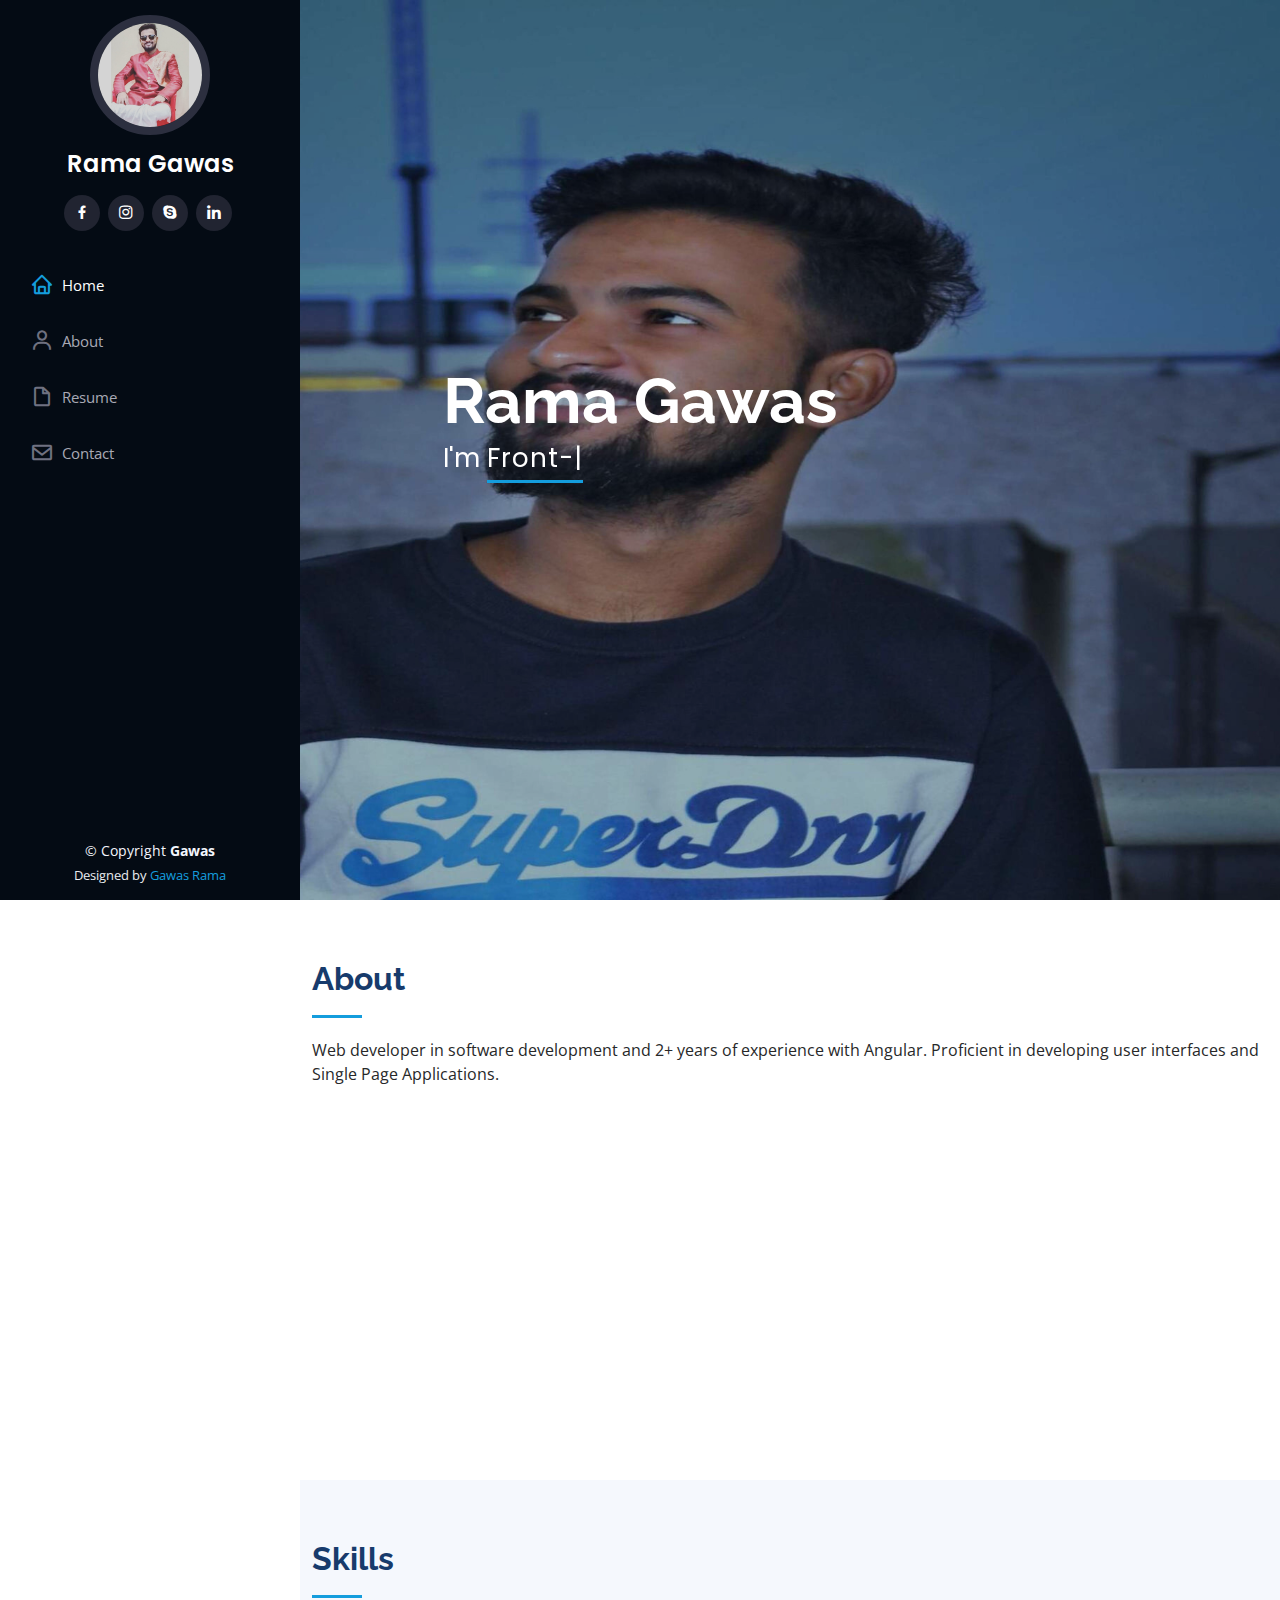
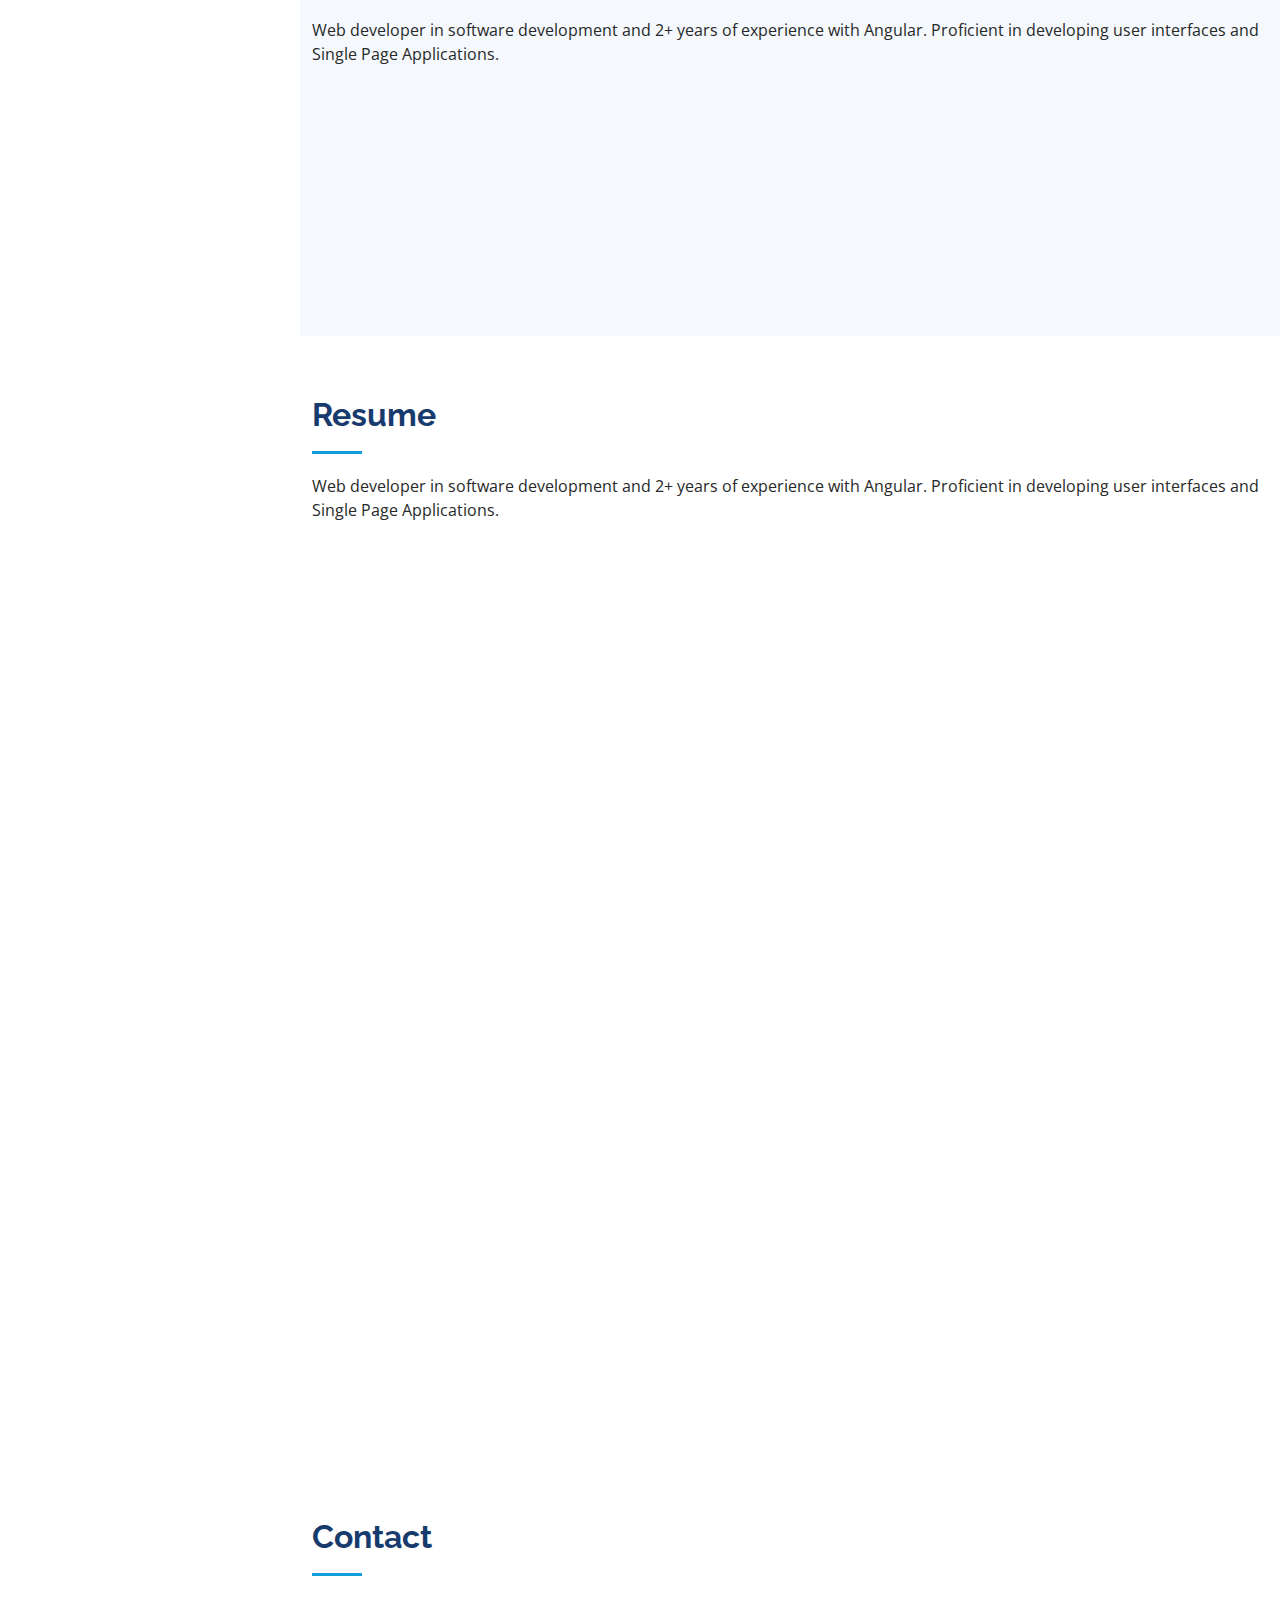
<file: index.html>
<!DOCTYPE html>
<html lang="en">

<head>
  <meta charset="utf-8">
  <meta content="width=device-width, initial-scale=1.0" name="viewport">

  <title>Rama Gawas - Front-End Developer</title>
  <meta content="" name="description">
  <meta content="" name="keywords">

  <!-- Favicons -->
  <link href="assets/img/favicon.png" rel="icon">
  <link href="assets/img/apple-touch-icon.png" rel="apple-touch-icon">

  <!-- Google Fonts -->
  <link href="https://fonts.googleapis.com/css?family=Open+Sans:300,300i,400,400i,600,600i,700,700i|Raleway:300,300i,400,400i,500,500i,600,600i,700,700i|Poppins:300,300i,400,400i,500,500i,600,600i,700,700i" rel="stylesheet">

  <!-- Vendor CSS Files -->
  <link href="assets/vendor/aos/aos.css" rel="stylesheet">
  <link href="assets/vendor/bootstrap/css/bootstrap.min.css" rel="stylesheet">
  <link href="assets/vendor/bootstrap-icons/bootstrap-icons.css" rel="stylesheet">
  <link href="assets/vendor/boxicons/css/boxicons.min.css" rel="stylesheet">
  <link href="assets/vendor/glightbox/css/glightbox.min.css" rel="stylesheet">
  <link href="assets/vendor/swiper/swiper-bundle.min.css" rel="stylesheet">

  <!-- Template Main CSS File -->
  <link href="assets/css/style.css" rel="stylesheet">

  <!-- =======================================================
  * Template Name: iPortfolio - v3.7.0
  * Template URL: https://bootstrapmade.com/iportfolio-bootstrap-portfolio-websites-template/
  * Author: BootstrapMade.com
  * License: https://bootstrapmade.com/license/
  ======================================================== -->
</head>

<body>

  <!-- ======= Mobile nav toggle button ======= -->
  <i class="bi bi-list mobile-nav-toggle d-xl-none"></i>

  <!-- ======= Header ======= -->
  <header id="header">
    <div class="d-flex flex-column">

      <div class="profile">
        <img src="assets/img/my.jpeg" alt="" class="img-fluid rounded-circle">
        <h1 class="text-light"><a href="index.html">Rama Gawas</a></h1>
        <div class="social-links mt-3 text-center">
          <!-- <a href="#" class="twitter"><i class="bx bxl-twitter"></i></a> -->
          <a href="https://www.instagram.com/p/CYGmKqRgdsb/?utm_medium=share_sheet" class="facebook"><i class="bx bxl-facebook"></i></a>
          <a href="https://www.instagram.com/p/CYGmKqRgdsb/?utm_medium=share_sheet" class="instagram"><i class="bx bxl-instagram"></i></a>
          <a href="https://join.skype.com/invite/yyu9tcIRuqGQ" class="google-plus"><i class="bx bxl-skype"></i></a>
          <a href="https://www.linkedin.com/in/rama-gawas-70540016a" class="linkedin"><i class="bx bxl-linkedin"></i></a>
        </div>
      </div>

      <nav id="navbar" class="nav-menu navbar">
        <ul>
          <li><a href="#hero" class="nav-link scrollto active"><i class="bx bx-home"></i> <span>Home</span></a></li>
          <li><a href="#about" class="nav-link scrollto"><i class="bx bx-user"></i> <span>About</span></a></li>
          <li><a href="#resume" class="nav-link scrollto"><i class="bx bx-file-blank"></i> <span>Resume</span></a></li>
          <!-- <li><a href="#portfolio" class="nav-link scrollto"><i class="bx bx-book-content"></i> <span>Portfolio</span></a></li>
          <li><a href="#services" class="nav-link scrollto"><i class="bx bx-server"></i> <span>Services</span></a></li> -->
          <li><a href="#contact" class="nav-link scrollto"><i class="bx bx-envelope"></i> <span>Contact</span></a></li>
        </ul>
      </nav><!-- .nav-menu -->
    </div>
  </header><!-- End Header -->

  <!-- ======= Hero Section ======= -->
  <section id="hero" class="d-flex flex-column justify-content-center align-items-center">
    <div class="hero-container" data-aos="fade-in">
      <h1>Rama Gawas</h1>
      <p>I'm <span class="typed" data-typed-items="Front-End Developer, Web Developer, Programmer, Angular Developer"></span></p>
    </div>
  </section><!-- End Hero -->

  <main id="main">

    <!-- ======= About Section ======= -->
    <section id="about" class="about">
      <div class="container">

        <div class="section-title">
          <h2>About</h2>
          <p>Web developer in software development and 2+ years of experience with Angular. Proficient in developing user interfaces and Single Page Applications.</p>
        </div>

        <div class="row">
          <div class="col-lg-4" data-aos="fade-right">
            <img src="assets/img/my2.JPEG" class="img-fluid" alt="">
          </div>
          <div class="col-lg-8 pt-4 pt-lg-0 content" data-aos="fade-left">
            <h3>Front-End Developer &amp; Angular Developer.</h3>
            <p class="fst-italic">
              Strong knowledge of modern frontend technologies, best practices, and load speed optimization techniques.
            </p>
            <div class="row">
              <div class="col-lg-6">
                <ul>
                  <li><i class="bi bi-chevron-right"></i> <strong>Birthday:</strong> <span>3 Jan 2000</span></li>
                  <li><i class="bi bi-chevron-right"></i> <strong>Website:</strong> <span>www.google.com</span></li>
                  <li><i class="bi bi-chevron-right"></i> <strong>Phone:</strong> <span>+917744822439</span></li>
                  <li><i class="bi bi-chevron-right"></i> <strong>City:</strong> <span>Sindhudurg, Maharashtra, India</span></li>
                </ul>
              </div>
              <div class="col-lg-6">
                <ul>
                  <li><i class="bi bi-chevron-right"></i> <strong>Age:</strong> <span>21</span></li>
                  <li><i class="bi bi-chevron-right"></i> <strong>Degree:</strong> <span>Computer Engineering</span></li>
                  <li><i class="bi bi-chevron-right"></i> <strong>PhEmailone:</strong> <span>ramagawas303@gmail.com</span></li>
                  <li><i class="bi bi-chevron-right"></i> <strong>Material Status:</strong> <span>Single</span></li>
                </ul>
              </div>
            </div>
          </div>
        </div>

      </div>
    </section><!-- End About Section -->

    <!-- ======= Facts Section ======= -->
    <!-- <section id="facts" class="facts">
      <div class="container">

        <div class="section-title">
          <h2>Facts</h2>
          <p>Magnam dolores commodi suscipit. Necessitatibus eius consequatur ex aliquid fuga eum quidem. Sit sint consectetur velit. Quisquam quos quisquam cupiditate. Et nemo qui impedit suscipit alias ea. Quia fugiat sit in iste officiis commodi quidem hic quas.</p>
        </div>

        <div class="row no-gutters">

          <div class="col-lg-3 col-md-6 d-md-flex align-items-md-stretch" data-aos="fade-up">
            <div class="count-box">
              <i class="bi bi-emoji-smile"></i>
              <span data-purecounter-start="0" data-purecounter-end="232" data-purecounter-duration="1" class="purecounter"></span>
              <p><strong>Happy Clients</strong> consequuntur quae</p>
            </div>
          </div>

          <div class="col-lg-3 col-md-6 d-md-flex align-items-md-stretch" data-aos="fade-up" data-aos-delay="100">
            <div class="count-box">
              <i class="bi bi-journal-richtext"></i>
              <span data-purecounter-start="0" data-purecounter-end="521" data-purecounter-duration="1" class="purecounter"></span>
              <p><strong>Projects</strong> adipisci atque cum quia aut</p>
            </div>
          </div>

          <div class="col-lg-3 col-md-6 d-md-flex align-items-md-stretch" data-aos="fade-up" data-aos-delay="200">
            <div class="count-box">
              <i class="bi bi-headset"></i>
              <span data-purecounter-start="0" data-purecounter-end="1453" data-purecounter-duration="1" class="purecounter"></span>
              <p><strong>Hours Of Support</strong> aut commodi quaerat</p>
            </div>
          </div>

          <div class="col-lg-3 col-md-6 d-md-flex align-items-md-stretch" data-aos="fade-up" data-aos-delay="300">
            <div class="count-box">
              <i class="bi bi-people"></i>
              <span data-purecounter-start="0" data-purecounter-end="32" data-purecounter-duration="1" class="purecounter"></span>
              <p><strong>Hard Workers</strong> rerum asperiores dolor</p>
            </div>
          </div>

        </div>

      </div>
    </section> -->
    <!-- End Facts Section -->

    <!-- ======= Skills Section ======= -->
    <section id="skills" class="skills section-bg">
      <div class="container">

        <div class="section-title">
          <h2>Skills</h2>
          <p>Web developer in software development and 2+ years of experience with Angular. Proficient in developing user interfaces and Single Page Applications.</p>
        </div>

        <div class="row skills-content">

          <div class="col-lg-6" data-aos="fade-up">
            <div class="progress">
              <span class="skill">Angular <i class="val">80%</i></span>
              <div class="progress-bar-wrap">
                <div class="progress-bar" role="progressbar" aria-valuenow="100" aria-valuemin="0" aria-valuemax="100"></div>
              </div>
            </div>

         

            <div class="progress">
              <span class="skill">JavaScript <i class="val">70%</i></span>
              <div class="progress-bar-wrap">
                <div class="progress-bar" role="progressbar" aria-valuenow="75" aria-valuemin="0" aria-valuemax="100"></div>
              </div>
            </div>

          

            <div class="progress">
              <span class="skill">CSS / SCC <i class="val">80%</i></span>
              <div class="progress-bar-wrap">
                <div class="progress-bar" role="progressbar" aria-valuenow="90" aria-valuemin="0" aria-valuemax="100"></div>
              </div>
            </div>

          

          </div>

          <div class="col-lg-6" data-aos="fade-up" data-aos-delay="100">

             <div class="progress">
              <span class="skill">TypeScript <i class="val">60%</i></span>
              <div class="progress-bar-wrap">
                <div class="progress-bar" role="progressbar" aria-valuenow="75" aria-valuemin="0" aria-valuemax="100"></div>
              </div>
            </div>

         <div class="progress">
              <span class="skill">HTML <i class="val">90%</i></span>
              <div class="progress-bar-wrap">
                <div class="progress-bar" role="progressbar" aria-valuenow="100" aria-valuemin="0" aria-valuemax="100"></div>
              </div>
            </div>

            <div class="progress">
              <span class="skill">Bootstrap / Angular Material <i class="val">80%</i></span>
              <div class="progress-bar-wrap">
                <div class="progress-bar" role="progressbar" aria-valuenow="75" aria-valuemin="0" aria-valuemax="100"></div>
              </div>
            </div>

          </div>

        </div>

      </div>
    </section><!-- End Skills Section -->

    <!-- ======= Resume Section ======= -->
    <section id="resume" class="resume">
      <div class="container">

        <div class="section-title">
          <h2>Resume</h2>
          <p>Web developer in software development and 2+ years of experience with Angular. Proficient in developing user interfaces and Single Page Applications.</p>
        </div>

        <div class="row">
          <div class="col-lg-6" data-aos="fade-up">
            <h3 class="resume-title">Sumary</h3>
            <div class="resume-item pb-0">
              <h4>Rama Vishnu Gawas</h4>
              <p><em>Web developer in software development and 2+ years of experience with Angular. Proficient in developing user interfaces and Single Page Applications.</em></p>
              <ul>
                <li>Sindhudurg, Maharashtra, India</li>
                <li>7744822439</li>
                <li>ramagawas303@gmail.com</li>
              </ul>
            </div>

            <h3 class="resume-title">Education</h3>
            <!-- <div class="resume-item">
              <h4>Master of Fine Arts &amp; Graphic Design</h4>
              <h5>2015 - 2016</h5>
              <p><em>Rochester Institute of Technology, Rochester, NY</em></p>
              <p>Qui deserunt veniam. Et sed aliquam labore tempore sed quisquam iusto autem sit. Ea vero voluptatum qui ut dignissimos deleniti nerada porti sand markend</p>
            </div> -->
            <div class="resume-item">
              <h4>Diploma in Computer Engineering</h4>
              <h5>2015 - 2018</h5>
              <p><em>Govt. Polytechnic Malvan, Maharashtra</em></p>
            </div>
          </div>
          <div class="col-lg-6" data-aos="fade-up" data-aos-delay="100">
            <h3 class="resume-title">Professional Experience</h3>
            <div class="resume-item">
              <h4>Senior graphic design specialist</h4>
              <h5>2019 - Present</h5>
              <p><em>Experion, New York, NY </em></p>
              <ul>
                <li>Lead in the design, development, and implementation of the graphic, layout, and production communication materials</li>
                <li>Delegate tasks to the 7 members of the design team and provide counsel on all aspects of the project. </li>
                <li>Supervise the assessment of all graphic materials in order to ensure quality and accuracy of the design</li>
                <li>Oversee the efficient use of production project budgets ranging from $2,000 - $25,000</li>
              </ul>
            </div>
            <div class="resume-item">
              <h4>Graphic design specialist</h4>
              <h5>2017 - 2018</h5>
              <p><em>Stepping Stone Advertising, New York, NY</em></p>
              <ul>
                <li>Developed numerous marketing programs (logos, brochures,infographics, presentations, and advertisements).</li>
                <li>Managed up to 5 projects or tasks at a given time while under pressure</li>
                <li>Recommended and consulted with clients on the most appropriate graphic design</li>
                <li>Created 4+ design presentations and proposals a month for clients and account managers</li>
              </ul>
            </div>
          </div>
        </div>

      </div>
    </section><!-- End Resume Section -->

    <!-- ======= Contact Section ======= -->
    <section id="contact" class="contact">
      <div class="container">

        <div class="section-title">
          <h2>Contact</h2>
          <!-- <p>Magnam dolores commodi suscipit. Necessitatibus eius consequatur ex aliquid fuga eum quidem. Sit sint consectetur velit. Quisquam quos quisquam cupiditate. Et nemo qui impedit suscipit alias ea. Quia fugiat sit in iste officiis commodi quidem hic quas.</p> -->
        </div>

        <div class="row" data-aos="fade-in">

          <div class="col-lg-5 d-flex align-items-stretch">
            <div class="info">
              <div class="address">
                <i class="bi bi-geo-alt"></i>
                <h4>Location:</h4>
                <p>At-Post: Mangeli, Tal: Dodamarg, Dist: Sindhudurg, Maharashtra-416512.</p>
              </div>

              <div class="email">
                <i class="bi bi-envelope"></i>
                <h4>Email:</h4>
                <p>ramagawas303@gmail.com</p>
              </div>

              <div class="phone">
                <i class="bi bi-phone"></i>
                <h4>Call:</h4>
                <p>+91 7744822439</p>
              </div>

              <iframe src="https://www.google.com/maps/embed?pb=!1m18!1m12!1m3!1d61455.3449639784!2d74.06364361551502!3d15.700324061965299!2m3!1f0!2f0!3f0!3m2!1i1024!2i768!4f13.1!3m3!1m2!1s0x3bbf9be83038c931%3A0x85371ef454e71770!2sMangeli%2C%20Maharashtra%20416512%2C%20India!5e0!3m2!1sen!2sbg!4v1643627144913!5m2!1sen!2sbg" frameborder="0" style="border:0; width: 100%; height: 290px;" allowfullscreen></iframe>
            </div>

          </div>

          <div class="col-lg-7 mt-5 mt-lg-0 d-flex align-items-stretch">
            <form action="forms/contact.php" method="post" role="form" class="php-email-form">
              <div class="row">
                <div class="form-group col-md-6">
                  <label for="name">Your Name</label>
                  <input type="text" name="name" class="form-control" id="name" required>
                </div>
                <div class="form-group col-md-6">
                  <label for="name">Your Email</label>
                  <input type="email" class="form-control" name="email" id="email" required>
                </div>
              </div>
              <div class="form-group">
                <label for="name">Subject</label>
                <input type="text" class="form-control" name="subject" id="subject" required>
              </div>
              <div class="form-group">
                <label for="name">Message</label>
                <textarea class="form-control" name="message" rows="10" required></textarea>
              </div>
              <div class="my-3">
                <div class="loading">Loading</div>
                <div class="error-message"></div>
                <div class="sent-message">Your message has been sent. Thank you!</div>
              </div>
              <div class="text-center"><button type="submit">Send Message</button></div>
            </form>
          </div>

        </div>

      </div>
    </section><!-- End Contact Section -->

  </main><!-- End #main -->

  <!-- ======= Footer ======= -->
  <footer id="footer">
    <div class="container">
      <div class="copyright">
        &copy; Copyright <strong><span>Gawas</span></strong>
      </div>
      <div class="credits">
        <!-- All the links in the footer should remain intact. -->
        <!-- You can delete the links only if you purchased the pro version. -->
        <!-- Licensing information: https://bootstrapmade.com/license/ -->
        <!-- Purchase the pro version with working PHP/AJAX contact form: https://bootstrapmade.com/iportfolio-bootstrap-portfolio-websites-template/ -->
        Designed by <a href="https://www.instagram.com/p/CYGmKqRgdsb/?utm_medium=share_sheet">Gawas Rama</a>
      </div>
    </div>
  </footer><!-- End  Footer -->

  <a href="#" class="back-to-top d-flex align-items-center justify-content-center"><i class="bi bi-arrow-up-short"></i></a>

  <!-- Vendor JS Files -->
  <script src="assets/vendor/purecounter/purecounter.js"></script>
  <script src="assets/vendor/aos/aos.js"></script>
  <script src="assets/vendor/bootstrap/js/bootstrap.bundle.min.js"></script>
  <script src="assets/vendor/glightbox/js/glightbox.min.js"></script>
  <script src="assets/vendor/isotope-layout/isotope.pkgd.min.js"></script>
  <script src="assets/vendor/swiper/swiper-bundle.min.js"></script>
  <script src="assets/vendor/typed.js/typed.min.js"></script>
  <script src="assets/vendor/waypoints/noframework.waypoints.js"></script>
  <script src="assets/vendor/php-email-form/validate.js"></script>

  <!-- Template Main JS File -->
  <script src="assets/js/main.js"></script>

</body>

</html>
</file>
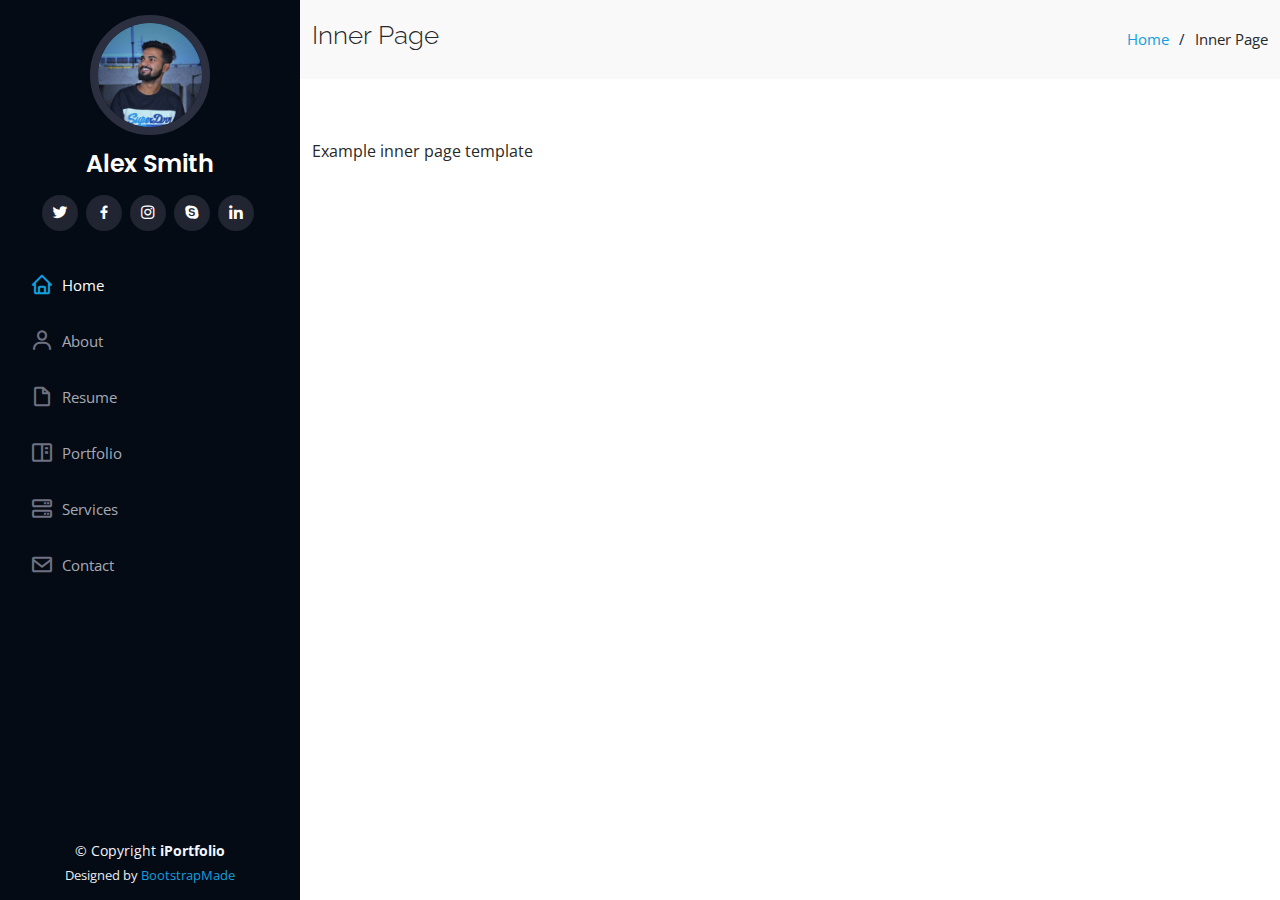
<file: inner-page.html>
<!DOCTYPE html>
<html lang="en">

<head>
  <meta charset="utf-8">
  <meta content="width=device-width, initial-scale=1.0" name="viewport">

  <title>Rama Gawas - Front-End Developer</title>
  <meta content="" name="description">
  <meta content="" name="keywords">

  <!-- Favicons -->
  <link href="assets/img/favicon.png" rel="icon">
  <link href="assets/img/apple-touch-icon.png" rel="apple-touch-icon">

  <!-- Google Fonts -->
  <link href="https://fonts.googleapis.com/css?family=Open+Sans:300,300i,400,400i,600,600i,700,700i|Raleway:300,300i,400,400i,500,500i,600,600i,700,700i|Poppins:300,300i,400,400i,500,500i,600,600i,700,700i" rel="stylesheet">

  <!-- Vendor CSS Files -->
  <link href="assets/vendor/aos/aos.css" rel="stylesheet">
  <link href="assets/vendor/bootstrap/css/bootstrap.min.css" rel="stylesheet">
  <link href="assets/vendor/bootstrap-icons/bootstrap-icons.css" rel="stylesheet">
  <link href="assets/vendor/boxicons/css/boxicons.min.css" rel="stylesheet">
  <link href="assets/vendor/glightbox/css/glightbox.min.css" rel="stylesheet">
  <link href="assets/vendor/swiper/swiper-bundle.min.css" rel="stylesheet">

  <!-- Template Main CSS File -->
  <link href="assets/css/style.css" rel="stylesheet">

  <!-- =======================================================
  * Template Name: iPortfolio - v3.7.0
  * Template URL: https://bootstrapmade.com/iportfolio-bootstrap-portfolio-websites-template/
  * Author: BootstrapMade.com
  * License: https://bootstrapmade.com/license/
  ======================================================== -->
</head>

<body>

  <!-- ======= Mobile nav toggle button ======= -->
  <i class="bi bi-list mobile-nav-toggle d-xl-none"></i>

  <!-- ======= Header ======= -->
  <header id="header">
    <div class="d-flex flex-column">

      <div class="profile">
        <img src="assets/img/my3.JPEG" alt="" class="img-fluid rounded-circle">
        <h1 class="text-light"><a href="index.html">Alex Smith</a></h1>
        <div class="social-links mt-3 text-center">
          <a href="#" class="twitter"><i class="bx bxl-twitter"></i></a>
          <a href="#" class="facebook"><i class="bx bxl-facebook"></i></a>
          <a href="#" class="instagram"><i class="bx bxl-instagram"></i></a>
          <a href="#" class="google-plus"><i class="bx bxl-skype"></i></a>
          <a href="#" class="linkedin"><i class="bx bxl-linkedin"></i></a>
        </div>
      </div>

      <nav id="navbar" class="nav-menu navbar">
        <ul>
          <li><a href="#hero" class="nav-link scrollto active"><i class="bx bx-home"></i> <span>Home</span></a></li>
          <li><a href="#about" class="nav-link scrollto"><i class="bx bx-user"></i> <span>About</span></a></li>
          <li><a href="#resume" class="nav-link scrollto"><i class="bx bx-file-blank"></i> <span>Resume</span></a></li>
          <li><a href="#portfolio" class="nav-link scrollto"><i class="bx bx-book-content"></i> <span>Portfolio</span></a></li>
          <li><a href="#services" class="nav-link scrollto"><i class="bx bx-server"></i> <span>Services</span></a></li>
          <li><a href="#contact" class="nav-link scrollto"><i class="bx bx-envelope"></i> <span>Contact</span></a></li>
        </ul>
      </nav><!-- .nav-menu -->
    </div>
  </header><!-- End Header -->

  <main id="main">

    <!-- ======= Breadcrumbs ======= -->
    <section class="breadcrumbs">
      <div class="container">

        <div class="d-flex justify-content-between align-items-center">
          <h2>Inner Page</h2>
          <ol>
            <li><a href="index.html">Home</a></li>
            <li>Inner Page</li>
          </ol>
        </div>

      </div>
    </section><!-- End Breadcrumbs -->

    <section class="inner-page">
      <div class="container">
        <p>
          Example inner page template
        </p>
      </div>
    </section>

  </main><!-- End #main -->

  <!-- ======= Footer ======= -->
  <footer id="footer">
    <div class="container">
      <div class="copyright">
        &copy; Copyright <strong><span>iPortfolio</span></strong>
      </div>
      <div class="credits">
        <!-- All the links in the footer should remain intact. -->
        <!-- You can delete the links only if you purchased the pro version. -->
        <!-- Licensing information: https://bootstrapmade.com/license/ -->
        <!-- Purchase the pro version with working PHP/AJAX contact form: https://bootstrapmade.com/iportfolio-bootstrap-portfolio-websites-template/ -->
        Designed by <a href="https://bootstrapmade.com/">BootstrapMade</a>
      </div>
    </div>
  </footer><!-- End  Footer -->

  <a href="#" class="back-to-top d-flex align-items-center justify-content-center"><i class="bi bi-arrow-up-short"></i></a>

  <!-- Vendor JS Files -->
  <script src="assets/vendor/purecounter/purecounter.js"></script>
  <script src="assets/vendor/aos/aos.js"></script>
  <script src="assets/vendor/bootstrap/js/bootstrap.bundle.min.js"></script>
  <script src="assets/vendor/glightbox/js/glightbox.min.js"></script>
  <script src="assets/vendor/isotope-layout/isotope.pkgd.min.js"></script>
  <script src="assets/vendor/swiper/swiper-bundle.min.js"></script>
  <script src="assets/vendor/typed.js/typed.min.js"></script>
  <script src="assets/vendor/waypoints/noframework.waypoints.js"></script>
  <script src="assets/vendor/php-email-form/validate.js"></script>

  <!-- Template Main JS File -->
  <script src="assets/js/main.js"></script>

</body>

</html>
</file>
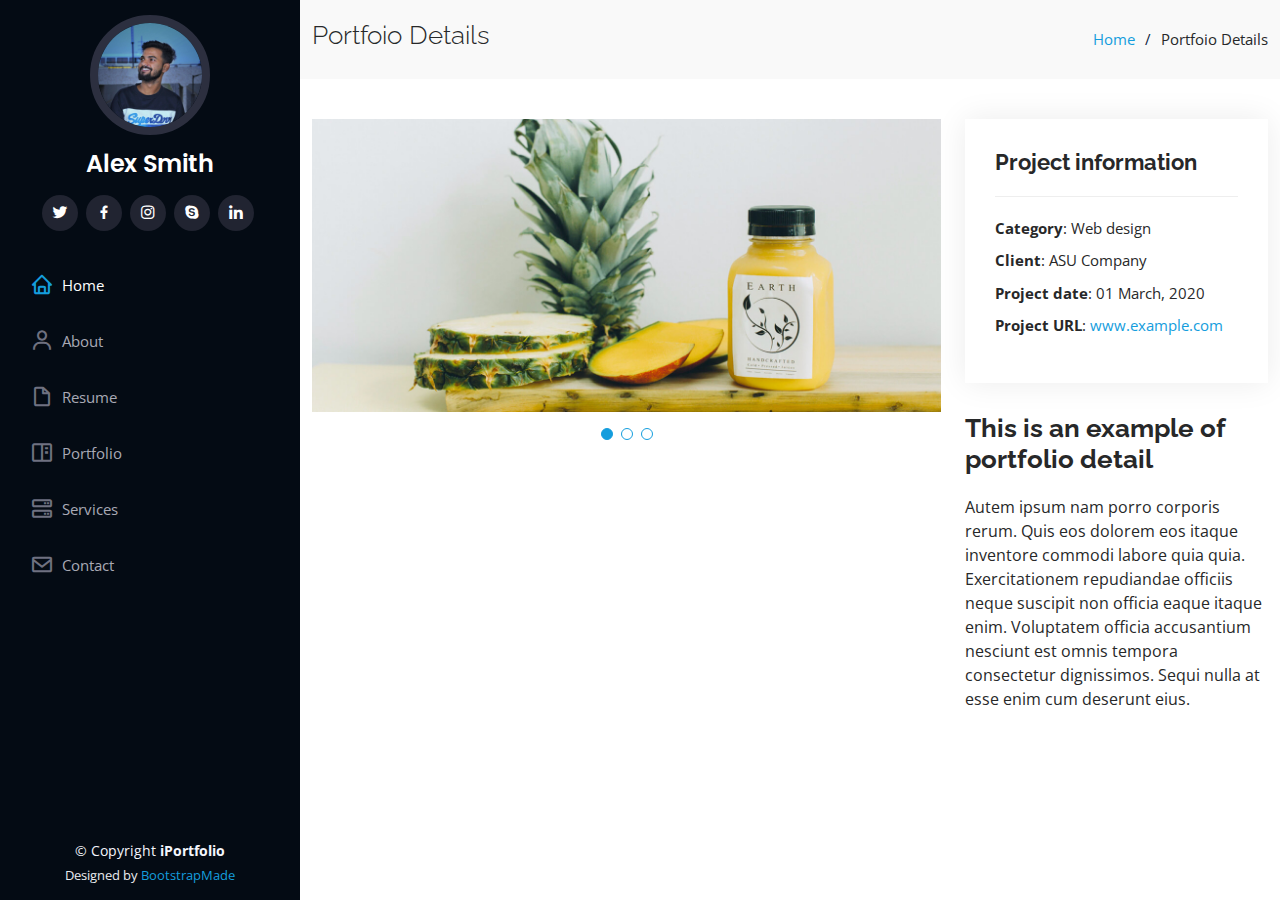
<file: portfolio-details.html>
<!DOCTYPE html>
<html lang="en">

<head>
  <meta charset="utf-8">
  <meta content="width=device-width, initial-scale=1.0" name="viewport">

  <title>Rama Gawas - Front-End Developer</title>
  <meta content="" name="description">
  <meta content="" name="keywords">

  <!-- Favicons -->
  <link href="assets/img/favicon.png" rel="icon">
  <link href="assets/img/apple-touch-icon.png" rel="apple-touch-icon">

  <!-- Google Fonts -->
  <link href="https://fonts.googleapis.com/css?family=Open+Sans:300,300i,400,400i,600,600i,700,700i|Raleway:300,300i,400,400i,500,500i,600,600i,700,700i|Poppins:300,300i,400,400i,500,500i,600,600i,700,700i" rel="stylesheet">

  <!-- Vendor CSS Files -->
  <link href="assets/vendor/aos/aos.css" rel="stylesheet">
  <link href="assets/vendor/bootstrap/css/bootstrap.min.css" rel="stylesheet">
  <link href="assets/vendor/bootstrap-icons/bootstrap-icons.css" rel="stylesheet">
  <link href="assets/vendor/boxicons/css/boxicons.min.css" rel="stylesheet">
  <link href="assets/vendor/glightbox/css/glightbox.min.css" rel="stylesheet">
  <link href="assets/vendor/swiper/swiper-bundle.min.css" rel="stylesheet">

  <!-- Template Main CSS File -->
  <link href="assets/css/style.css" rel="stylesheet">

  <!-- =======================================================
  * Template Name: iPortfolio - v3.7.0
  * Template URL: https://bootstrapmade.com/iportfolio-bootstrap-portfolio-websites-template/
  * Author: BootstrapMade.com
  * License: https://bootstrapmade.com/license/
  ======================================================== -->
</head>

<body>

  <!-- ======= Mobile nav toggle button ======= -->
  <i class="bi bi-list mobile-nav-toggle d-xl-none"></i>

  <!-- ======= Header ======= -->
  <header id="header">
    <div class="d-flex flex-column">

      <div class="profile">
        <img src="assets/img/my3.JPEG" alt="" class="img-fluid rounded-circle">
        <h1 class="text-light"><a href="index.html">Alex Smith</a></h1>
        <div class="social-links mt-3 text-center">
          <a href="#" class="twitter"><i class="bx bxl-twitter"></i></a>
          <a href="#" class="facebook"><i class="bx bxl-facebook"></i></a>
          <a href="#" class="instagram"><i class="bx bxl-instagram"></i></a>
          <a href="#" class="google-plus"><i class="bx bxl-skype"></i></a>
          <a href="#" class="linkedin"><i class="bx bxl-linkedin"></i></a>
        </div>
      </div>

      <nav id="navbar" class="nav-menu navbar">
        <ul>
          <li><a href="#hero" class="nav-link scrollto active"><i class="bx bx-home"></i> <span>Home</span></a></li>
          <li><a href="#about" class="nav-link scrollto"><i class="bx bx-user"></i> <span>About</span></a></li>
          <li><a href="#resume" class="nav-link scrollto"><i class="bx bx-file-blank"></i> <span>Resume</span></a></li>
          <li><a href="#portfolio" class="nav-link scrollto"><i class="bx bx-book-content"></i> <span>Portfolio</span></a></li>
          <li><a href="#services" class="nav-link scrollto"><i class="bx bx-server"></i> <span>Services</span></a></li>
          <li><a href="#contact" class="nav-link scrollto"><i class="bx bx-envelope"></i> <span>Contact</span></a></li>
        </ul>
      </nav><!-- .nav-menu -->
    </div>
  </header><!-- End Header -->

  <main id="main">

    <!-- ======= Breadcrumbs ======= -->
    <section id="breadcrumbs" class="breadcrumbs">
      <div class="container">

        <div class="d-flex justify-content-between align-items-center">
          <h2>Portfoio Details</h2>
          <ol>
            <li><a href="index.html">Home</a></li>
            <li>Portfoio Details</li>
          </ol>
        </div>

      </div>
    </section><!-- End Breadcrumbs -->

    <!-- ======= Portfolio Details Section ======= -->
    <section id="portfolio-details" class="portfolio-details">
      <div class="container">

        <div class="row gy-4">

          <div class="col-lg-8">
            <div class="portfolio-details-slider swiper">
              <div class="swiper-wrapper align-items-center">

                <div class="swiper-slide">
                  <img src="assets/img/portfolio/portfolio-details-1.jpg" alt="">
                </div>

                <div class="swiper-slide">
                  <img src="assets/img/portfolio/portfolio-details-2.jpg" alt="">
                </div>

                <div class="swiper-slide">
                  <img src="assets/img/portfolio/portfolio-details-3.jpg" alt="">
                </div>

              </div>
              <div class="swiper-pagination"></div>
            </div>
          </div>

          <div class="col-lg-4">
            <div class="portfolio-info">
              <h3>Project information</h3>
              <ul>
                <li><strong>Category</strong>: Web design</li>
                <li><strong>Client</strong>: ASU Company</li>
                <li><strong>Project date</strong>: 01 March, 2020</li>
                <li><strong>Project URL</strong>: <a href="#">www.example.com</a></li>
              </ul>
            </div>
            <div class="portfolio-description">
              <h2>This is an example of portfolio detail</h2>
              <p>
                Autem ipsum nam porro corporis rerum. Quis eos dolorem eos itaque inventore commodi labore quia quia. Exercitationem repudiandae officiis neque suscipit non officia eaque itaque enim. Voluptatem officia accusantium nesciunt est omnis tempora consectetur dignissimos. Sequi nulla at esse enim cum deserunt eius.
              </p>
            </div>
          </div>

        </div>

      </div>
    </section><!-- End Portfolio Details Section -->

  </main><!-- End #main -->

  <!-- ======= Footer ======= -->
  <footer id="footer">
    <div class="container">
      <div class="copyright">
        &copy; Copyright <strong><span>iPortfolio</span></strong>
      </div>
      <div class="credits">
        <!-- All the links in the footer should remain intact. -->
        <!-- You can delete the links only if you purchased the pro version. -->
        <!-- Licensing information: https://bootstrapmade.com/license/ -->
        <!-- Purchase the pro version with working PHP/AJAX contact form: https://bootstrapmade.com/iportfolio-bootstrap-portfolio-websites-template/ -->
        Designed by <a href="https://bootstrapmade.com/">BootstrapMade</a>
      </div>
    </div>
  </footer><!-- End  Footer -->

  <a href="#" class="back-to-top d-flex align-items-center justify-content-center"><i class="bi bi-arrow-up-short"></i></a>

  <!-- Vendor JS Files -->
  <script src="assets/vendor/purecounter/purecounter.js"></script>
  <script src="assets/vendor/aos/aos.js"></script>
  <script src="assets/vendor/bootstrap/js/bootstrap.bundle.min.js"></script>
  <script src="assets/vendor/glightbox/js/glightbox.min.js"></script>
  <script src="assets/vendor/isotope-layout/isotope.pkgd.min.js"></script>
  <script src="assets/vendor/swiper/swiper-bundle.min.js"></script>
  <script src="assets/vendor/typed.js/typed.min.js"></script>
  <script src="assets/vendor/waypoints/noframework.waypoints.js"></script>
  <script src="assets/vendor/php-email-form/validate.js"></script>

  <!-- Template Main JS File -->
  <script src="assets/js/main.js"></script>

</body>

</html>
</file>
<file: assets/css/style.css>
/**
* Template Name: iPortfolio - v3.7.0
* Template URL: https://bootstrapmade.com/iportfolio-bootstrap-portfolio-websites-template/
* Author: BootstrapMade.com
* License: https://bootstrapmade.com/license/
*/

/*--------------------------------------------------------------
# General
--------------------------------------------------------------*/
body {
  font-family: "Open Sans", sans-serif;
  color: #272829;
}

a {
  color: #149ddd;
  text-decoration: none;
}

a:hover {
  color: #37b3ed;
  text-decoration: none;
}

h1, h2, h3, h4, h5, h6 {
  font-family: "Raleway", sans-serif;
}

/*--------------------------------------------------------------
# Back to top button
--------------------------------------------------------------*/
.back-to-top {
  position: fixed;
  visibility: hidden;
  opacity: 0;
  right: 15px;
  bottom: 15px;
  z-index: 996;
  background: #149ddd;
  width: 40px;
  height: 40px;
  border-radius: 50px;
  transition: all 0.4s;
}
.back-to-top i {
  font-size: 28px;
  color: #fff;
  line-height: 0;
}
.back-to-top:hover {
  background: #2eafec;
  color: #fff;
}
.back-to-top.active {
  visibility: visible;
  opacity: 1;
}

/*--------------------------------------------------------------
# Header
--------------------------------------------------------------*/
#header {
  position: fixed;
  top: 0;
  left: 0;
  bottom: 0;
  width: 300px;
  transition: all ease-in-out 0.5s;
  z-index: 9997;
  transition: all 0.5s;
  padding: 0 15px;
  background: #040b14;
  overflow-y: auto;
}
#header .profile img {
  margin: 15px auto;
  display: block;
  width: 120px;
  border: 8px solid #2c2f3f;
}
#header .profile h1 {
  font-size: 24px;
  margin: 0;
  padding: 0;
  font-weight: 600;
  -moz-text-align-last: center;
  text-align-last: center;
  font-family: "Poppins", sans-serif;
}
#header .profile h1 a, #header .profile h1 a:hover {
  color: #fff;
  text-decoration: none;
}
#header .profile .social-links a {
  font-size: 18px;
  display: inline-block;
  background: #212431;
  color: #fff;
  line-height: 1;
  padding: 8px 0;
  margin-right: 4px;
  border-radius: 50%;
  text-align: center;
  width: 36px;
  height: 36px;
  transition: 0.3s;
}
#header .profile .social-links a:hover {
  background: #149ddd;
  color: #fff;
  text-decoration: none;
}

#main {
  margin-left: 300px;
}

@media (max-width: 1199px) {
  #header {
    left: -300px;
  }

  #main {
    margin-left: 0;
  }
}
/*--------------------------------------------------------------
# Navigation Menu
--------------------------------------------------------------*/
/* Desktop Navigation */
.nav-menu {
  padding: 30px 0 0 0;
}
.nav-menu * {
  margin: 0;
  padding: 0;
  list-style: none;
}
.nav-menu > ul > li {
  position: relative;
  white-space: nowrap;
}
.nav-menu a, .nav-menu a:focus {
  display: flex;
  align-items: center;
  color: #a8a9b4;
  padding: 12px 15px;
  margin-bottom: 8px;
  transition: 0.3s;
  font-size: 15px;
}
.nav-menu a i, .nav-menu a:focus i {
  font-size: 24px;
  padding-right: 8px;
  color: #6f7180;
}
.nav-menu a:hover, .nav-menu .active, .nav-menu .active:focus, .nav-menu li:hover > a {
  text-decoration: none;
  color: #fff;
}
.nav-menu a:hover i, .nav-menu .active i, .nav-menu .active:focus i, .nav-menu li:hover > a i {
  color: #149ddd;
}

/* Mobile Navigation */
.mobile-nav-toggle {
  position: fixed;
  right: 15px;
  top: 15px;
  z-index: 9998;
  border: 0;
  font-size: 24px;
  transition: all 0.4s;
  outline: none !important;
  background-color: #149ddd;
  color: #fff;
  width: 40px;
  height: 40px;
  display: inline-flex;
  align-items: center;
  justify-content: center;
  line-height: 0;
  border-radius: 50px;
  cursor: pointer;
}

.mobile-nav-active {
  overflow: hidden;
}
.mobile-nav-active #header {
  left: 0;
}

/*--------------------------------------------------------------
# Hero Section
--------------------------------------------------------------*/
#hero {
  width: 100%;
  height: 100vh;
  background: url("../img/my-profile.jpg") top center;
  background-size: cover;
}
#hero:before {
  content: "";
  background: rgba(5, 13, 24, 0.3);
  position: absolute;
  bottom: 0;
  top: 0;
  left: 0;
  right: 0;
  z-index: 1;
}
#hero .hero-container {
  position: relative;
  z-index: 2;
  min-width: 300px;
}
#hero h1 {
  margin: 0 0 10px 0;
  font-size: 64px;
  font-weight: 700;
  line-height: 56px;
  color: #fff;
}
#hero p {
  color: #fff;
  margin-bottom: 50px;
  font-size: 26px;
  font-family: "Poppins", sans-serif;
}
#hero p span {
  color: #fff;
  padding-bottom: 4px;
  letter-spacing: 1px;
  border-bottom: 3px solid #149ddd;
}
@media (min-width: 1024px) {
  #hero {
    background-attachment: fixed;
  }
}
@media (max-width: 768px) {
  #hero h1 {
    font-size: 28px;
    line-height: 36px;
  }
  #hero h2 {
    font-size: 18px;
    line-height: 24px;
    margin-bottom: 30px;
  }
}

/*--------------------------------------------------------------
# Sections General
--------------------------------------------------------------*/
section {
  padding: 60px 0;
  overflow: hidden;
}

.section-bg {
  background: #f5f8fd;
}

.section-title {
  padding-bottom: 30px;
}
.section-title h2 {
  font-size: 32px;
  font-weight: bold;
  margin-bottom: 20px;
  padding-bottom: 20px;
  position: relative;
  color: #173b6c;
}
.section-title h2::after {
  content: "";
  position: absolute;
  display: block;
  width: 50px;
  height: 3px;
  background: #149ddd;
  bottom: 0;
  left: 0;
}
.section-title p {
  margin-bottom: 0;
}

/*--------------------------------------------------------------
# About
--------------------------------------------------------------*/
.about .content h3 {
  font-weight: 700;
  font-size: 26px;
  color: #173b6c;
}
.about .content ul {
  list-style: none;
  padding: 0;
}
.about .content ul li {
  margin-bottom: 20px;
  display: flex;
  align-items: center;
}
.about .content ul strong {
  margin-right: 10px;
}
.about .content ul i {
  font-size: 16px;
  margin-right: 5px;
  color: #149ddd;
  line-height: 0;
}
.about .content p:last-child {
  margin-bottom: 0;
}

/*--------------------------------------------------------------
# Facts
--------------------------------------------------------------*/
.facts {
  padding-bottom: 30px;
}
.facts .count-box {
  padding: 30px;
  width: 100%;
}
.facts .count-box i {
  display: block;
  font-size: 44px;
  color: #149ddd;
  float: left;
  line-height: 0;
}
.facts .count-box span {
  font-size: 48px;
  line-height: 40px;
  display: block;
  font-weight: 700;
  color: #050d18;
  margin-left: 60px;
}
.facts .count-box p {
  padding: 15px 0 0 0;
  margin: 0 0 0 60px;
  font-family: "Raleway", sans-serif;
  font-size: 14px;
  color: #122f57;
}
.facts .count-box a {
  font-weight: 600;
  display: block;
  margin-top: 20px;
  color: #122f57;
  font-size: 15px;
  font-family: "Poppins", sans-serif;
  transition: ease-in-out 0.3s;
}
.facts .count-box a:hover {
  color: #1f5297;
}

/*--------------------------------------------------------------
# Akills
--------------------------------------------------------------*/
.skills .progress {
  height: 60px;
  display: block;
  background: none;
  border-radius: 0;
}
.skills .progress .skill {
  padding: 0;
  margin: 0 0 6px 0;
  text-transform: uppercase;
  display: block;
  font-weight: 600;
  font-family: "Poppins", sans-serif;
  color: #050d18;
}
.skills .progress .skill .val {
  float: right;
  font-style: normal;
}
.skills .progress-bar-wrap {
  background: #dce8f8;
  height: 10px;
}
.skills .progress-bar {
  width: 1px;
  height: 10px;
  transition: 0.9s;
  background-color: #149ddd;
}

/*--------------------------------------------------------------
# Resume
--------------------------------------------------------------*/
.resume .resume-title {
  font-size: 26px;
  font-weight: 700;
  margin-top: 20px;
  margin-bottom: 20px;
  color: #050d18;
}
.resume .resume-item {
  padding: 0 0 20px 20px;
  margin-top: -2px;
  border-left: 2px solid #1f5297;
  position: relative;
}
.resume .resume-item h4 {
  line-height: 18px;
  font-size: 18px;
  font-weight: 600;
  text-transform: uppercase;
  font-family: "Poppins", sans-serif;
  color: #050d18;
  margin-bottom: 10px;
}
.resume .resume-item h5 {
  font-size: 16px;
  background: #e4edf9;
  padding: 5px 15px;
  display: inline-block;
  font-weight: 600;
  margin-bottom: 10px;
}
.resume .resume-item ul {
  padding-left: 20px;
}
.resume .resume-item ul li {
  padding-bottom: 10px;
}
.resume .resume-item:last-child {
  padding-bottom: 0;
}
.resume .resume-item::before {
  content: "";
  position: absolute;
  width: 16px;
  height: 16px;
  border-radius: 50px;
  left: -9px;
  top: 0;
  background: #fff;
  border: 2px solid #1f5297;
}

/*--------------------------------------------------------------
# Portfolio
--------------------------------------------------------------*/
.portfolio .portfolio-item {
  margin-bottom: 30px;
}
.portfolio #portfolio-flters {
  padding: 0;
  margin: 0 auto 35px auto;
  list-style: none;
  text-align: center;
  background: #fff;
  border-radius: 50px;
  padding: 2px 15px;
}
.portfolio #portfolio-flters li {
  cursor: pointer;
  display: inline-block;
  padding: 10px 15px 8px 15px;
  font-size: 14px;
  font-weight: 600;
  line-height: 1;
  text-transform: uppercase;
  color: #272829;
  margin-bottom: 5px;
  transition: all 0.3s ease-in-out;
}
.portfolio #portfolio-flters li:hover, .portfolio #portfolio-flters li.filter-active {
  color: #149ddd;
}
.portfolio #portfolio-flters li:last-child {
  margin-right: 0;
}
.portfolio .portfolio-wrap {
  transition: 0.3s;
  position: relative;
  overflow: hidden;
  z-index: 1;
}
.portfolio .portfolio-wrap::before {
  content: "";
  background: rgba(255, 255, 255, 0.5);
  position: absolute;
  left: 0;
  right: 0;
  top: 0;
  bottom: 0;
  transition: all ease-in-out 0.3s;
  z-index: 2;
  opacity: 0;
}
.portfolio .portfolio-wrap .portfolio-links {
  opacity: 1;
  left: 0;
  right: 0;
  bottom: -60px;
  z-index: 3;
  position: absolute;
  transition: all ease-in-out 0.3s;
  display: flex;
  justify-content: center;
}
.portfolio .portfolio-wrap .portfolio-links a {
  color: #fff;
  font-size: 28px;
  text-align: center;
  background: rgba(20, 157, 221, 0.75);
  transition: 0.3s;
  width: 50%;
}
.portfolio .portfolio-wrap .portfolio-links a:hover {
  background: rgba(20, 157, 221, 0.95);
}
.portfolio .portfolio-wrap .portfolio-links a + a {
  border-left: 1px solid #37b3ed;
}
.portfolio .portfolio-wrap:hover::before {
  top: 0;
  left: 0;
  right: 0;
  bottom: 0;
  opacity: 1;
}
.portfolio .portfolio-wrap:hover .portfolio-links {
  opacity: 1;
  bottom: 0;
}

/*--------------------------------------------------------------
# Portfolio Details
--------------------------------------------------------------*/
.portfolio-details {
  padding-top: 40px;
}
.portfolio-details .portfolio-details-slider img {
  width: 100%;
}
.portfolio-details .portfolio-details-slider .swiper-pagination {
  margin-top: 20px;
  position: relative;
}
.portfolio-details .portfolio-details-slider .swiper-pagination .swiper-pagination-bullet {
  width: 12px;
  height: 12px;
  background-color: #fff;
  opacity: 1;
  border: 1px solid #149ddd;
}
.portfolio-details .portfolio-details-slider .swiper-pagination .swiper-pagination-bullet-active {
  background-color: #149ddd;
}
.portfolio-details .portfolio-info {
  padding: 30px;
  box-shadow: 0px 0 30px rgba(5, 13, 24, 0.08);
}
.portfolio-details .portfolio-info h3 {
  font-size: 22px;
  font-weight: 700;
  margin-bottom: 20px;
  padding-bottom: 20px;
  border-bottom: 1px solid #eee;
}
.portfolio-details .portfolio-info ul {
  list-style: none;
  padding: 0;
  font-size: 15px;
}
.portfolio-details .portfolio-info ul li + li {
  margin-top: 10px;
}
.portfolio-details .portfolio-description {
  padding-top: 30px;
}
.portfolio-details .portfolio-description h2 {
  font-size: 26px;
  font-weight: 700;
  margin-bottom: 20px;
}
.portfolio-details .portfolio-description p {
  padding: 0;
}

/*--------------------------------------------------------------
# Services
--------------------------------------------------------------*/
.services .icon-box {
  margin-bottom: 20px;
}
.services .icon {
  float: left;
  display: flex;
  align-items: center;
  justify-content: center;
  width: 54px;
  height: 54px;
  background: #149ddd;
  border-radius: 50%;
  transition: 0.5s;
  border: 1px solid #149ddd;
}
.services .icon i {
  color: #fff;
  font-size: 24px;
  line-height: 0;
}
.services .icon-box:hover .icon {
  background: #fff;
}
.services .icon-box:hover .icon i {
  color: #149ddd;
}
.services .title {
  margin-left: 80px;
  font-weight: 700;
  margin-bottom: 15px;
  font-size: 18px;
}
.services .title a {
  color: #343a40;
}
.services .title a:hover {
  color: #149ddd;
}
.services .description {
  margin-left: 80px;
  line-height: 24px;
  font-size: 14px;
}

/*--------------------------------------------------------------
# Testimonials
--------------------------------------------------------------*/
.testimonials .testimonials-carousel, .testimonials .testimonials-slider {
  overflow: hidden;
}
.testimonials .testimonial-item {
  box-sizing: content-box;
  text-align: center;
  min-height: 320px;
}
.testimonials .testimonial-item .testimonial-img {
  width: 90px;
  border-radius: 50%;
  margin: 0 auto;
}
.testimonials .testimonial-item h3 {
  font-size: 18px;
  font-weight: bold;
  margin: 10px 0 5px 0;
  color: #111;
}
.testimonials .testimonial-item h4 {
  font-size: 14px;
  color: #999;
  margin: 0;
}
.testimonials .testimonial-item .quote-icon-left, .testimonials .testimonial-item .quote-icon-right {
  color: #c3e8fa;
  font-size: 26px;
}
.testimonials .testimonial-item .quote-icon-left {
  display: inline-block;
  left: -5px;
  position: relative;
}
.testimonials .testimonial-item .quote-icon-right {
  display: inline-block;
  right: -5px;
  position: relative;
  top: 10px;
}
.testimonials .testimonial-item p {
  font-style: italic;
  margin: 0 15px 15px 15px;
  padding: 20px;
  background: #fff;
  position: relative;
  margin-bottom: 35px;
  border-radius: 6px;
  box-shadow: 0px 2px 15px rgba(0, 0, 0, 0.1);
}
.testimonials .testimonial-item p::after {
  content: "";
  width: 0;
  height: 0;
  border-top: 20px solid #fff;
  border-right: 20px solid transparent;
  border-left: 20px solid transparent;
  position: absolute;
  bottom: -20px;
  left: calc(50% - 20px);
}
.testimonials .swiper-pagination {
  margin-top: 20px;
  position: relative;
}
.testimonials .swiper-pagination .swiper-pagination-bullet {
  width: 12px;
  height: 12px;
  background-color: #fff;
  opacity: 1;
  border: 1px solid #149ddd;
}
.testimonials .swiper-pagination .swiper-pagination-bullet-active {
  background-color: #149ddd;
}

/*--------------------------------------------------------------
# Contact
--------------------------------------------------------------*/
.contact {
  padding-bottom: 130px;
}
.contact .info {
  padding: 30px;
  background: #fff;
  width: 100%;
  box-shadow: 0 0 24px 0 rgba(0, 0, 0, 0.12);
}
.contact .info i {
  font-size: 20px;
  color: #149ddd;
  float: left;
  width: 44px;
  height: 44px;
  background: #dff3fc;
  display: flex;
  justify-content: center;
  align-items: center;
  border-radius: 50px;
  transition: all 0.3s ease-in-out;
}
.contact .info h4 {
  padding: 0 0 0 60px;
  font-size: 22px;
  font-weight: 600;
  margin-bottom: 5px;
  color: #050d18;
}
.contact .info p {
  padding: 0 0 10px 60px;
  margin-bottom: 20px;
  font-size: 14px;
  color: #173b6c;
}
.contact .info .email p {
  padding-top: 5px;
}
.contact .info .social-links {
  padding-left: 60px;
}
.contact .info .social-links a {
  font-size: 18px;
  display: inline-block;
  background: #333;
  color: #fff;
  line-height: 1;
  padding: 8px 0;
  border-radius: 50%;
  text-align: center;
  width: 36px;
  height: 36px;
  transition: 0.3s;
  margin-right: 10px;
}
.contact .info .social-links a:hover {
  background: #149ddd;
  color: #fff;
}
.contact .info .email:hover i, .contact .info .address:hover i, .contact .info .phone:hover i {
  background: #149ddd;
  color: #fff;
}
.contact .php-email-form {
  width: 100%;
  padding: 30px;
  background: #fff;
  box-shadow: 0 0 24px 0 rgba(0, 0, 0, 0.12);
}
.contact .php-email-form .form-group {
  padding-bottom: 8px;
}
.contact .php-email-form .validate {
  display: none;
  color: red;
  margin: 0 0 15px 0;
  font-weight: 400;
  font-size: 13px;
}
.contact .php-email-form .error-message {
  display: none;
  color: #fff;
  background: #ed3c0d;
  text-align: left;
  padding: 15px;
  font-weight: 600;
}
.contact .php-email-form .error-message br + br {
  margin-top: 25px;
}
.contact .php-email-form .sent-message {
  display: none;
  color: #fff;
  background: #18d26e;
  text-align: center;
  padding: 15px;
  font-weight: 600;
}
.contact .php-email-form .loading {
  display: none;
  background: #fff;
  text-align: center;
  padding: 15px;
}
.contact .php-email-form .loading:before {
  content: "";
  display: inline-block;
  border-radius: 50%;
  width: 24px;
  height: 24px;
  margin: 0 10px -6px 0;
  border: 3px solid #18d26e;
  border-top-color: #eee;
  -webkit-animation: animate-loading 1s linear infinite;
  animation: animate-loading 1s linear infinite;
}
.contact .php-email-form .form-group {
  margin-bottom: 15px;
}
.contact .php-email-form label {
  padding-bottom: 8px;
}
.contact .php-email-form input, .contact .php-email-form textarea {
  border-radius: 0;
  box-shadow: none;
  font-size: 14px;
}
.contact .php-email-form input {
  height: 44px;
}
.contact .php-email-form textarea {
  padding: 10px 15px;
}
.contact .php-email-form button[type=submit] {
  background: #149ddd;
  border: 0;
  padding: 10px 24px;
  color: #fff;
  transition: 0.4s;
  border-radius: 4px;
}
.contact .php-email-form button[type=submit]:hover {
  background: #37b3ed;
}
@-webkit-keyframes animate-loading {
  0% {
    transform: rotate(0deg);
  }
  100% {
    transform: rotate(360deg);
  }
}
@keyframes animate-loading {
  0% {
    transform: rotate(0deg);
  }
  100% {
    transform: rotate(360deg);
  }
}

/*--------------------------------------------------------------
# Breadcrumbs
--------------------------------------------------------------*/
.breadcrumbs {
  padding: 20px 0;
  background: #f9f9f9;
}
.breadcrumbs h2 {
  font-size: 26px;
  font-weight: 300;
}
.breadcrumbs ol {
  display: flex;
  flex-wrap: wrap;
  list-style: none;
  padding: 0;
  margin: 0;
  font-size: 15px;
}
.breadcrumbs ol li + li {
  padding-left: 10px;
}
.breadcrumbs ol li + li::before {
  display: inline-block;
  padding-right: 10px;
  color: #0e2442;
  content: "/";
}
@media (max-width: 768px) {
  .breadcrumbs .d-flex {
    display: block !important;
  }
  .breadcrumbs ol {
    display: block;
  }
  .breadcrumbs ol li {
    display: inline-block;
  }
}

/*--------------------------------------------------------------
# Footer
--------------------------------------------------------------*/
#footer {
  padding: 15px;
  color: #f4f6fd;
  font-size: 14px;
  position: fixed;
  left: 0;
  bottom: 0;
  width: 300px;
  z-index: 9999;
  background: #040b14;
}
#footer .copyright {
  text-align: center;
}
#footer .credits {
  padding-top: 5px;
  text-align: center;
  font-size: 13px;
  color: #eaebf0;
}
@media (max-width: 1199px) {
  #footer {
    position: static;
    width: auto;
    padding-right: 20px 15px;
  }
}
</file>
